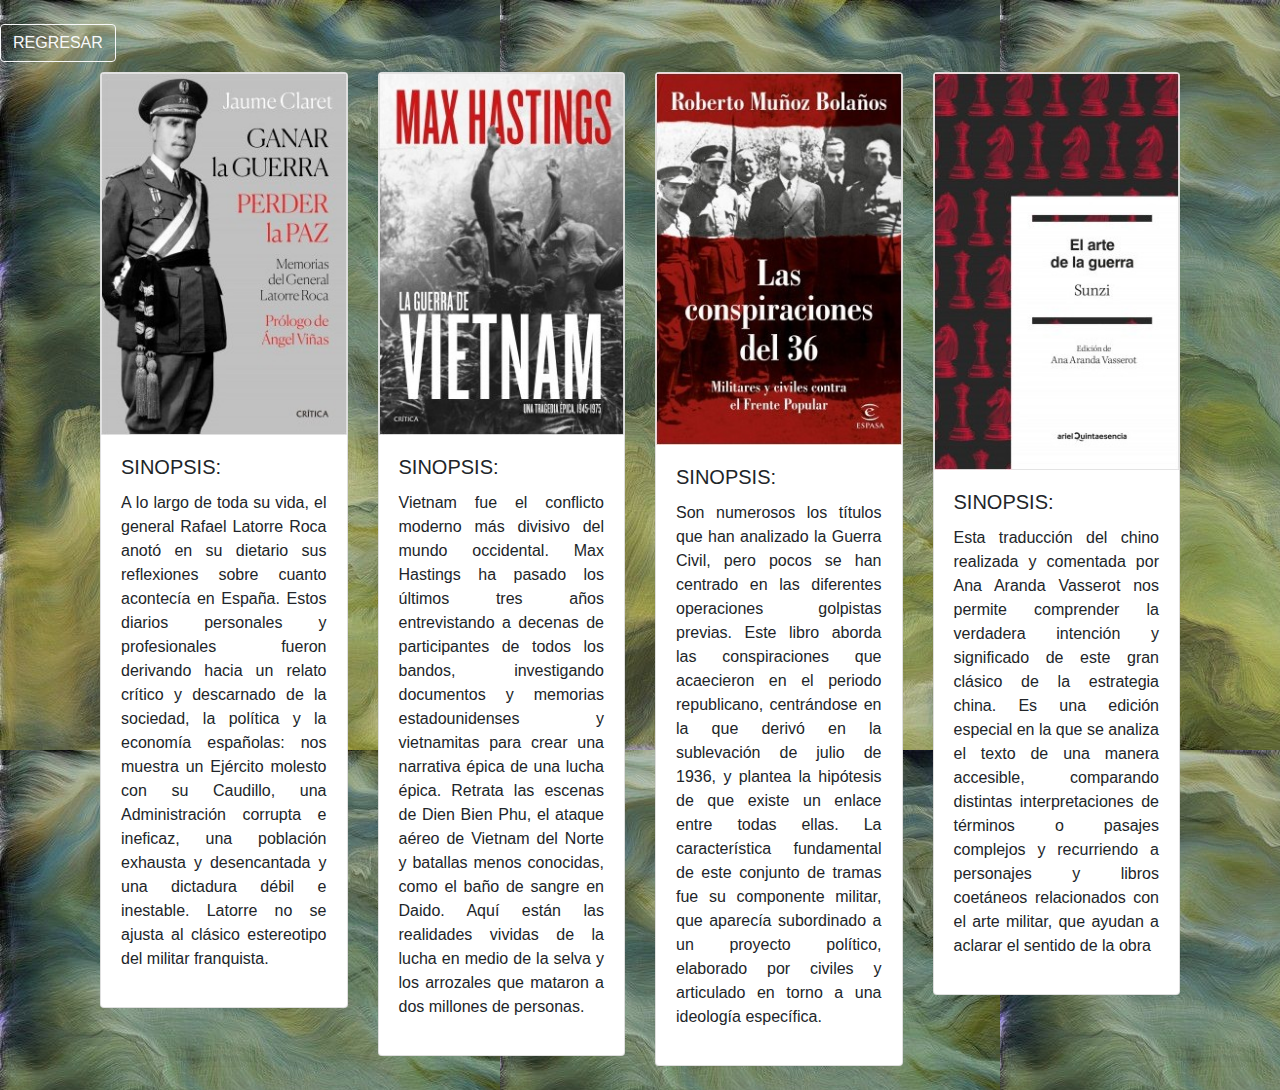
<file: militar.html>
<!DOCTYPE html>
<html lang="en">
<head>
    <meta charset="UTF-8">
    <meta name="viewport" content="width=device-width, initial-scale=1.0">
    <link rel="stylesheet" href="https://stackpath.bootstrapcdn.com/bootstrap/4.5.2/css/bootstrap.min.css" integrity="sha384-JcKb8q3iqJ61gNV9KGb8thSsNjpSL0n8PARn9HuZOnIxN0hoP+VmmDGMN5t9UJ0Z" crossorigin="anonymous">
    <title>Document</title>
</head>
<body background="img/fondo-9.jpg">
  <br>
  <a class="btn btn btn-outline-light" href="biblioteca.html">REGRESAR</a>
    <div class="container principal" style="margin-top: 10px">
    <div class="col align-self-center">
    <div class="row row-cols-1 row-cols-md-4">
        <div class="col mb-4">
          <div class="card" >
           <a href="https://static0planetadelibroscom.cdnstatics.com/libros_contenido_extra/41/40810_Ganar_la_guerra_perder_la_paz.pdf"><img src="img/portada_ganar.jpg" class="card-img-top" alt="..."></a>
            
           <div class="card-body">
              <h5 class="card-title">SINOPSIS:</h5>
              <p class=" text-justify">A lo largo de toda su vida, el general Rafael Latorre Roca anotó en su dietario sus reflexiones sobre cuanto acontecía en España. Estos diarios personales y profesionales fueron derivando hacia un relato crítico y descarnado de la sociedad, la política y la economía españolas: nos muestra un Ejército molesto con su Caudillo, una Administración corrupta e ineficaz, una población exhausta y desencantada y una dictadura débil e inestable. Latorre no se ajusta al clásico estereotipo del militar franquista.</p>
            </div>
          </div>
        </div>
        <div class="col mb-4">
          <div class="card">
            <a href="https://static0planetadelibroscom.cdnstatics.com/libros_contenido_extra/41/40773_T_%20La%20guerra%20de%20Vietnam.pdf"> <img src="img/portada_vietnam.jpg" class="card-img-top" alt="..."></a>
        
            <div class="card-body">
              <h5 class="card-title">SINOPSIS:</h5>
              <p class=" text-justify">Vietnam fue el conflicto moderno más divisivo del mundo occidental. Max Hastings ha pasado los últimos tres años entrevistando a decenas de participantes de todos los bandos, investigando documentos y memorias estadounidenses y vietnamitas para crear una narrativa épica de una lucha épica. Retrata las escenas de Dien Bien Phu, el ataque aéreo de Vietnam del Norte y batallas menos conocidas, como el baño de sangre en Daido. Aquí están las realidades vividas de la lucha en medio de la selva y los arrozales que mataron a dos millones de personas.</p>
            </div>
          </div>
        </div>
        <div class="col mb-4">
          <div class="card">
            <a href="https://static0planetadelibroscom.cdnstatics.com/libros_contenido_extra/41/40891_Las_Conspiraciones_Del_36.pdf"><img src="img/portada_conspiraciones.jpg" class="card-img-top" alt="..."></a>
            
            <div class="card-body">
              <h5 class="card-title">SINOPSIS:</h5>
              <p class="text-justify">Son numerosos los títulos que han analizado la Guerra Civil, pero pocos se han centrado en las diferentes operaciones golpistas previas. Este libro aborda las conspiraciones que acaecieron en el periodo republicano, centrándose en la que derivó en la sublevación de julio de 1936, y plantea la hipótesis de que existe un enlace entre todas ellas. La característica fundamental de este conjunto de tramas fue su componente militar, que aparecía subordinado a un proyecto político, elaborado por civiles y articulado en torno a una ideología específica. </p>
            </div>
          </div>
        </div>
        <div class="col mb-4">
          <div class="card">
            <a href="https://static0planetadelibroscom.cdnstatics.com/libros_contenido_extra/41/40039_El_arte_de_la_guerra.pdf"><img src="img/portada_elarte.jpg" class="card-img-top" alt="..."></a>
            
            <div class="card-body">
              <h5 class="card-title">SINOPSIS:</h5>
              <p class="text-justify">Esta traducción del chino realizada y comentada por Ana Aranda Vasserot nos permite comprender la verdadera intención y significado de este gran clásico de la estrategia china. Es una edición especial en la que se analiza el texto de una manera accesible, comparando distintas interpretaciones de términos o pasajes complejos y recurriendo a personajes y libros coetáneos relacionados con el arte militar, que ayudan a aclarar el sentido de la obra</p>
            </div>
          </div>
        </div>
      </div>
    </div>
    </div>
      
</body>
</html>
</file>
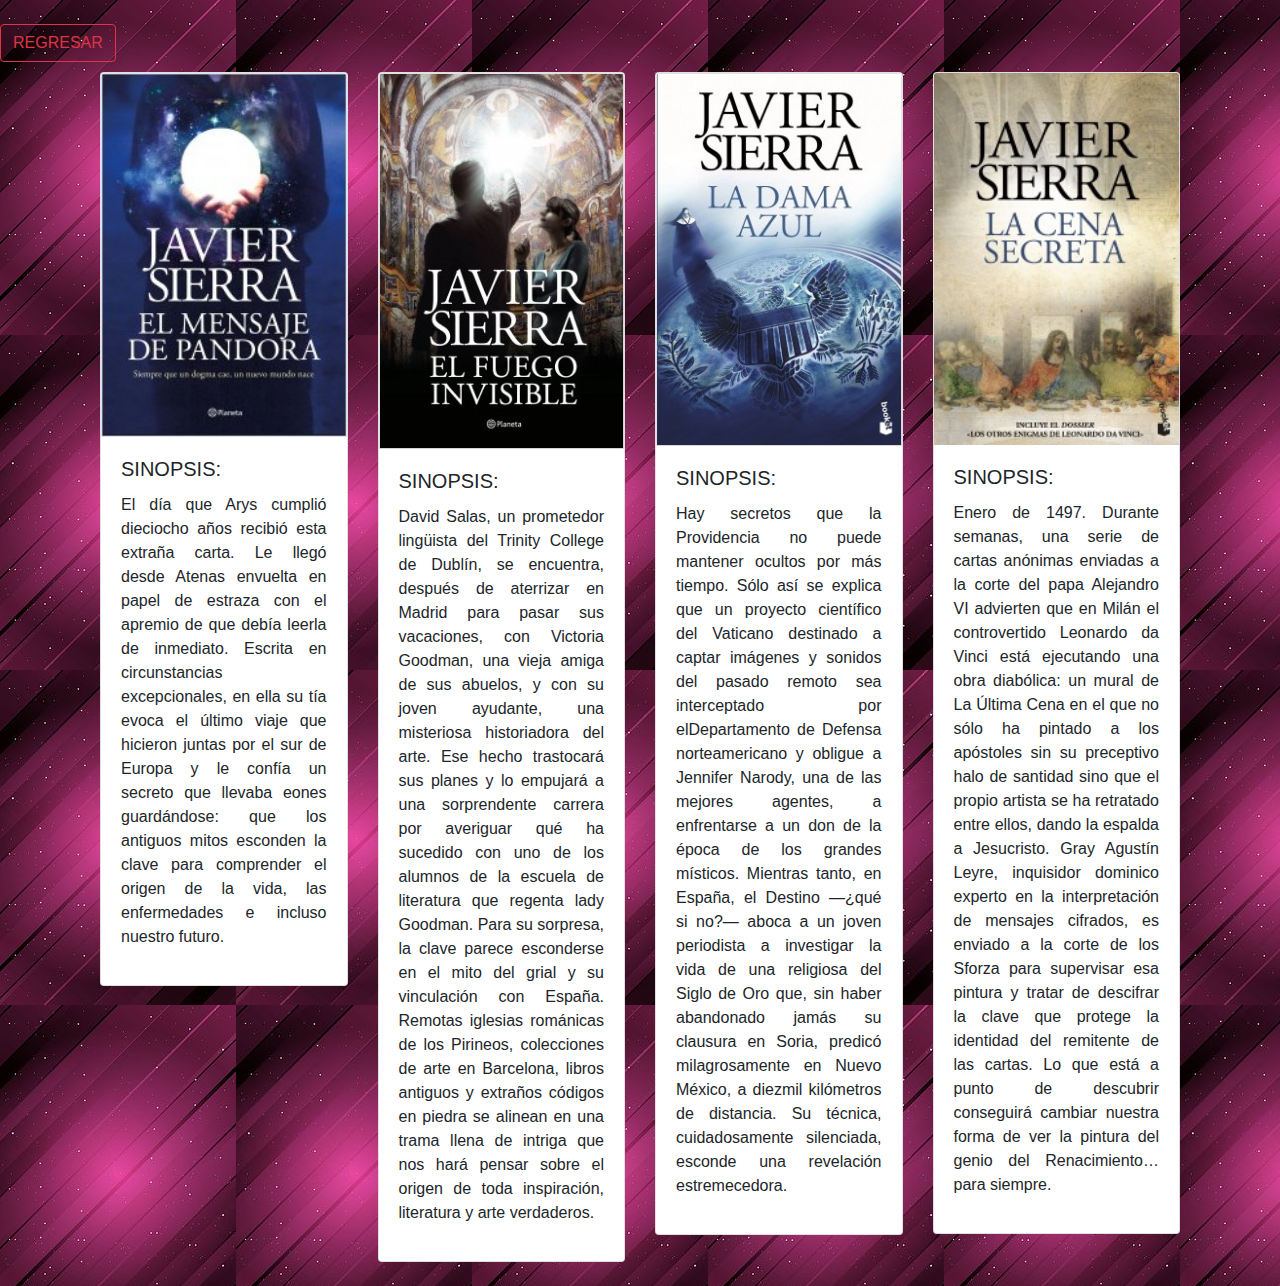
<file: narrativo.html>
<!DOCTYPE html>
<html lang="en">
<head>
    <meta charset="UTF-8">
    <meta name="viewport" content="width=device-width, initial-scale=1.0">
    <link rel="stylesheet" href="https://stackpath.bootstrapcdn.com/bootstrap/4.5.2/css/bootstrap.min.css" integrity="sha384-JcKb8q3iqJ61gNV9KGb8thSsNjpSL0n8PARn9HuZOnIxN0hoP+VmmDGMN5t9UJ0Z" crossorigin="anonymous">
    <title>Document</title>
</head>
<body background="img/fon.jpg">
  <br>
  <a class="btn btn btn-outline-danger" href="biblioteca.html">REGRESAR</a>
    <div class="container principal" style="margin-top: 10px">
    <div class="col align-self-center">
    <div class="row row-cols-1 row-cols-md-4">
        <div class="col mb-4">
          <div class="card" >
           <a href="https://static0planetadelibroscom.cdnstatics.com/libros_contenido_extra/44/43496_1_El_mensaje_de_Pandora_(1).pdf"><img src="img/portada_el-mensaje.jpg" class="card-img-top" alt="..."></a>
            
           <div class="card-body">
              <h5 class="card-title">SINOPSIS:</h5>
              <p class=" text-justify">El día que Arys cumplió dieciocho años recibió esta extraña carta. Le llegó desde Atenas envuelta en papel de estraza con el apremio de que debía leerla de inmediato. Escrita en circunstancias excepcionales, en ella su tía evoca el último viaje que hicieron juntas por el sur de Europa y le confía un secreto que llevaba eones guardándose: que los antiguos mitos esconden la clave para comprender el origen de la vida, las enfermedades e incluso nuestro futuro. </p>
            </div>
          </div>
        </div>
        <div class="col mb-4">
          <div class="card">
            <a href="https://static0planetadelibroscom.cdnstatics.com/libros_contenido_extra/39/38946_El_fuego_invisible.pdf"> <img src="img/portada_el-fuego.jpg" class="card-img-top" alt="..."></a>
        
            <div class="card-body">
              <h5 class="card-title">SINOPSIS:</h5>
              <p class=" text-justify"> David Salas, un prometedor lingüista del Trinity College de Dublín, se encuentra, después de aterrizar en Madrid para pasar sus vacaciones, con Victoria Goodman, una vieja amiga de sus abuelos, y con su joven ayudante, una misteriosa historiadora del arte. Ese hecho trastocará sus planes y lo empujará a una sorprendente carrera por averiguar qué ha sucedido con uno de los alumnos de la escuela de literatura que regenta lady Goodman. Para su sorpresa, la clave parece esconderse en el mito del grial y su vinculación con España.
                Remotas iglesias románicas de los Pirineos, colecciones de arte en Barcelona, libros antiguos y extraños códigos en piedra se alinean en una trama llena de intriga que nos hará pensar sobre el origen de toda inspiración, literatura y arte verdaderos.</p>
            </div>
          </div>
        </div>
        <div class="col mb-4">
          <div class="card">
            <a href="https://static0planetadelibroscom.cdnstatics.com/libros_contenido_extra/39/38730_La_Dama_Azul.pdf"><img src="img/portada_la-dama-azul.jpg" class="card-img-top" alt="..."></a>
            
            <div class="card-body">
              <h5 class="card-title">SINOPSIS:</h5>
              <p class="text-justify">Hay secretos que la Providencia no puede mantener ocultos por más tiempo. Sólo así se explica que un pro­yecto científico del Vaticano destinado a captar imágenes y sonidos del pasado remoto sea interceptado por elDepartamento de Defensa norteamericano y obligue a Jennifer Narody, una de las mejores agentes, a enfrentar­se a un don de la época de los grandes místicos. Mientras tanto, en España, el Destino —¿qué si no?— aboca a un joven periodista a investigar la vida de una religiosa del Siglo de Oro que, sin haber abandonado jamás su clausura en Soria, predicó milagrosamente en Nuevo México, a diezmil kilómetros de distancia. Su técnica, cuidadosamente silenciada, esconde una revelación estremecedora.</p>
            </div>
          </div>
        </div>
        <div class="col mb-4">
          <div class="card">
            <a href="https://static0planetadelibroscom.cdnstatics.com/libros_contenido_extra/29/28891_La_cena_secreta.pdf"><img src="img/portada_la-cena-secreta.jpg" class="card-img-top" alt="..."></a>
            
            <div class="card-body">
              <h5 class="card-title">SINOPSIS:</h5>
              <p class="text-justify">Enero de 1497. Durante semanas, una serie de cartas anónimas enviadas a la corte del papa Alejandro VI advierten que en Milán el controvertido Leonardo da Vinci está ejecutando una obra diabólica: un mural de La Última Cena en el que no sólo ha pintado a los apóstoles sin su preceptivo halo de santidad sino que el propio artista se ha retratado entre ellos, dando la espalda a Jesucristo.

                Gray Agustín Leyre, inquisidor dominico experto en la interpretación de mensajes cifrados, es enviado a la corte de los Sforza para supervisar esa pintura y tratar de descifrar la clave que protege la identidad del remitente de las cartas. Lo que está a punto de descubrir conseguirá cambiar nuestra forma de ver la pintura del genio del Renacimiento… para siempre.</p>
            </div>
          </div>
        </div>
      </div>
    </div>
    </div>
      
</body>
</html>
</file>
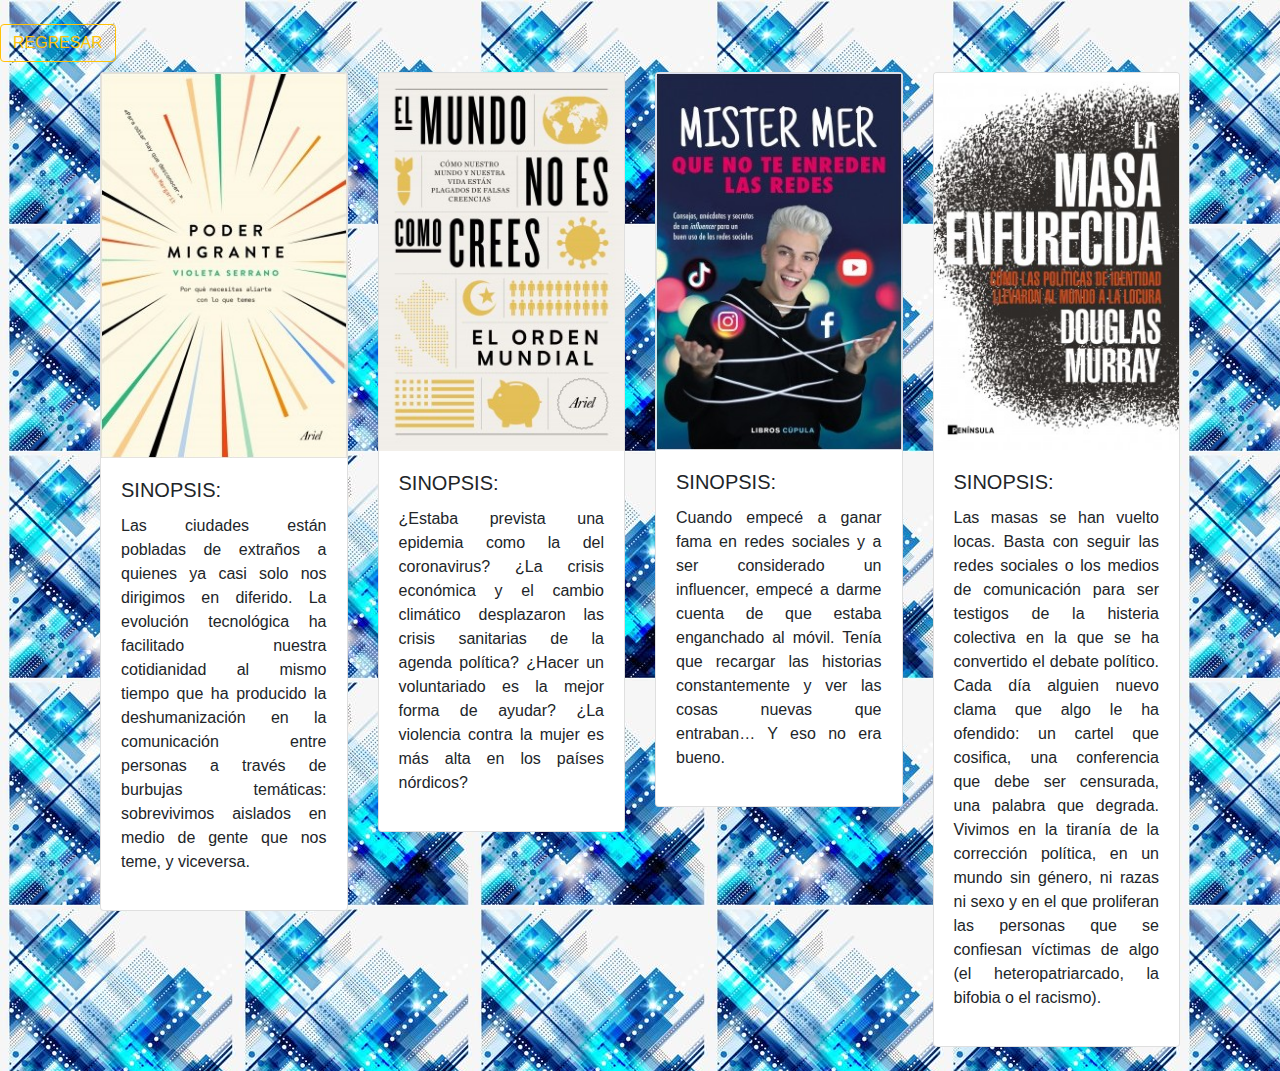
<file: social.html>
<!DOCTYPE html>
<html lang="en">
<head>
    <meta charset="UTF-8">
    <meta name="viewport" content="width=device-width, initial-scale=1.0">
    <link rel="stylesheet" href="https://stackpath.bootstrapcdn.com/bootstrap/4.5.2/css/bootstrap.min.css" integrity="sha384-JcKb8q3iqJ61gNV9KGb8thSsNjpSL0n8PARn9HuZOnIxN0hoP+VmmDGMN5t9UJ0Z" crossorigin="anonymous">
    <title>Document</title>
</head>
<body background="img/fondo 7.jpg">
  <br>
  <a class="btn btn btn-outline-warning" href="biblioteca.html">REGRESAR</a>
    <div class="container principal" style="margin-top: 10px">
    <div class="col align-self-center">
    <div class="row row-cols-1 row-cols-md-4">
        <div class="col mb-4">
          <div class="card" >
           <a href="https://static0planetadelibroscom.cdnstatics.com/libros_contenido_extra/45/44568_Poder_migrante.pdf"><img src="img/portada_poder.jpg" class="card-img-top" alt="..."></a>
            
           <div class="card-body">
              <h5 class="card-title">SINOPSIS:</h5>
              <p class=" text-justify">Las ciudades están pobladas de extraños a quienes ya casi solo nos dirigimos en diferido. La evolución tecnológica ha facilitado nuestra cotidianidad al mismo tiempo que ha producido la deshumanización en la comunicación entre personas a través de burbujas temáticas: sobrevivimos aislados en medio de gente que nos teme, y viceversa.</p>
            </div>
          </div>
        </div>
        <div class="col mb-4">
          <div class="card">
            <a href="https://static0planetadelibroscom.cdnstatics.com/libros_contenido_extra/44/43940_1_Fragmento_El_mundo_no_es_como_crees.pdf"> <img src="img/portada_el-mundo.jpg" class="card-img-top" alt="..."></a>
        
            <div class="card-body">
              <h5 class="card-title">SINOPSIS:</h5>
              <p class=" text-justify">¿Estaba prevista una epidemia como la del coronavirus? ¿La crisis económica y el cambio climático desplazaron las crisis sanitarias de la agenda política? ¿Hacer un voluntariado es la mejor forma de ayudar? ¿La violencia contra la mujer es más alta en los países nórdicos?</p>
            </div>
          </div>
        </div>
        <div class="col mb-4">
          <div class="card">
            <a href="https://static0planetadelibroscom.cdnstatics.com/libros_contenido_extra/44/43540_Que_no_te_enreden_las_redes.pdf"><img src="img/portada_enreden.jpg" class="card-img-top" alt="..."></a>
            
            <div class="card-body">
              <h5 class="card-title">SINOPSIS:</h5>
              <p class="text-justify">Cuando empecé a ganar fama en redes sociales y a ser considerado un influencer, empecé a darme cuenta de que estaba enganchado al móvil. Tenía que recargar las historias constantemente y ver las cosas nuevas que entraban… Y eso no era bueno.</p>
            </div>
          </div>
        </div>
        <div class="col mb-4">
          <div class="card">
            <a href="https://static0planetadelibroscom.cdnstatics.com/libros_contenido_extra/45/44045_La_masa_enfurecida.pdf"><img src="img/portada_la-masa.jpg" class="card-img-top" alt="..."></a>
            
            <div class="card-body">
              <h5 class="card-title">SINOPSIS:</h5>
              <p class="text-justify">Las masas se han vuelto locas. Basta con seguir las redes sociales o los medios de comunicación para ser testigos de la histeria colectiva en la que se ha convertido el debate político. Cada día alguien nuevo clama que algo le ha ofendido: un cartel que cosifica, una conferencia que debe ser censurada, una palabra que degrada. Vivimos en la tiranía de la corrección política, en un mundo sin género, ni razas ni sexo y en el que proliferan las personas que se confiesan víctimas de algo (el heteropatriarcado, la bifobia o el racismo).</p>
            </div>
          </div>
        </div>
      </div>
    </div>
    </div>
      
</body>
</html>
</file>
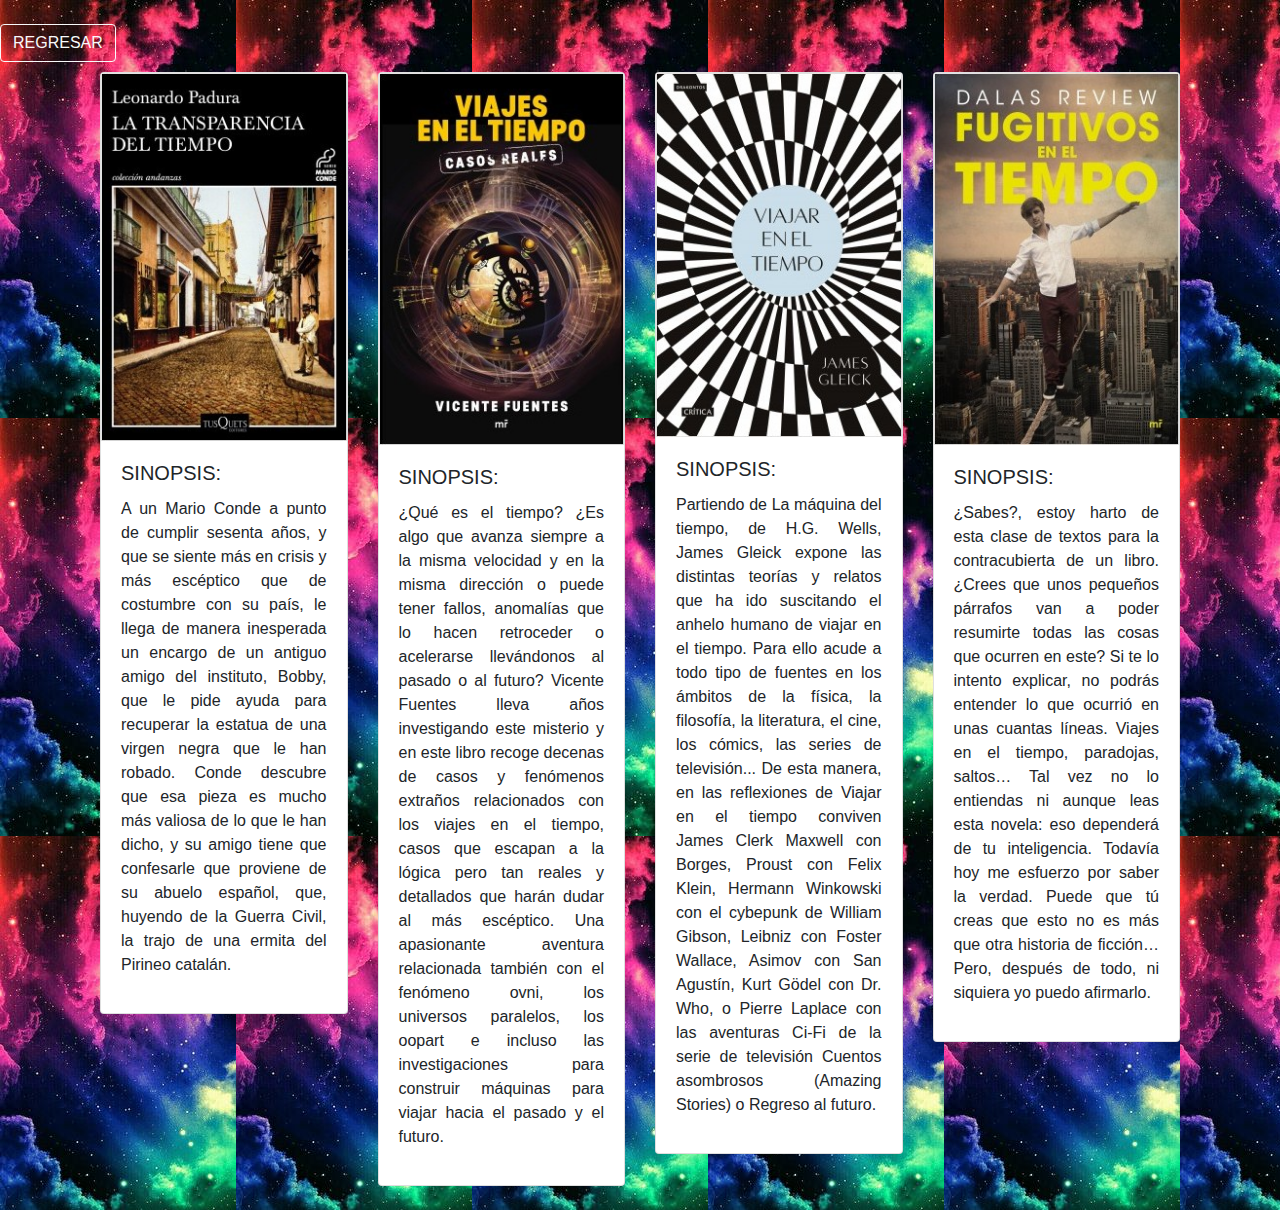
<file: viajes.html>
<!DOCTYPE html>
<html lang="en">
<head>
    <meta charset="UTF-8">
    <meta name="viewport" content="width=device-width, initial-scale=1.0">
    <link rel="stylesheet" href="https://stackpath.bootstrapcdn.com/bootstrap/4.5.2/css/bootstrap.min.css" integrity="sha384-JcKb8q3iqJ61gNV9KGb8thSsNjpSL0n8PARn9HuZOnIxN0hoP+VmmDGMN5t9UJ0Z" crossorigin="anonymous">
    <title>Document</title>
</head>
<body background="img/fondo-10.jpg">
  <br>
  <a class="btn btn btn-outline-light" href="biblioteca.html">REGRESAR</a>
    <div class="container principal" style="margin-top: 10px">
    <div class="col align-self-center">
    <div class="row row-cols-1 row-cols-md-4">
        <div class="col mb-4">
          <div class="card" >
           <a href="https://static0planetadelibroscom.cdnstatics.com/libros_contenido_extra/38/37197_La_transparencia_del_tiempo.pdf"><img src="img/portada_transparencia.jpg" class="card-img-top" alt="..."></a>
            
           <div class="card-body">
              <h5 class="card-title">SINOPSIS:</h5>
              <p class=" text-justify">A un Mario Conde a punto de cumplir sesenta años, y que se siente más en crisis y más escéptico que de costumbre con su país, le llega de manera inesperada un encargo de un antiguo amigo del instituto, Bobby, que le pide ayuda para recuperar la estatua de una virgen negra que le han robado. Conde descubre que esa pieza es mucho más valiosa de lo que le han dicho, y su amigo tiene que confesarle que proviene de su abuelo español, que, huyendo de la Guerra Civil, la trajo de una ermita del Pirineo catalán.</p>
            </div>
          </div>
        </div>
        <div class="col mb-4">
          <div class="card">
            <a href="https://static0planetadelibroscom.cdnstatics.com/libros_contenido_extra/32/31740_Viajes_en_el_tiempo.pdf"> <img src="img/portada_viajes.jpg" class="card-img-top" alt="..."></a>
        
            <div class="card-body">
              <h5 class="card-title">SINOPSIS:</h5>
              <p class=" text-justify">¿Qué es el tiempo? ¿Es algo que avanza siempre a la misma velocidad y en la misma dirección o puede tener fallos, anomalías que lo hacen retroceder o acelerarse llevándonos al pasado o al futuro? Vicente Fuentes lleva años investigando este misterio y en este libro recoge decenas de casos y fenómenos extraños relacionados con los viajes en el tiempo, casos que escapan a la lógica pero tan reales y detallados que harán dudar al más escéptico. Una apasionante aventura relacionada también con el fenómeno ovni, los universos paralelos, los oopart e incluso las investigaciones para construir máquinas para viajar hacia el pasado y el futuro.</p>
            </div>
          </div>
        </div>
        <div class="col mb-4">
          <div class="card">
            <a href="https://static0planetadelibroscom.cdnstatics.com/libros_contenido_extra/36/35144_Viajar_en_el_tiempo.pdf"><img src="img/portada_viajar.jpg" class="card-img-top" alt="..."></a>
            
            <div class="card-body">
              <h5 class="card-title">SINOPSIS:</h5>
              <p class="text-justify">Partiendo de La máquina del tiempo, de H.G. Wells, James Gleick expone las distintas teorías y relatos que ha ido suscitando el anhelo humano de viajar en el tiempo. Para ello acude a todo tipo de fuentes en los ámbitos de la física, la filosofía, la literatura, el cine, los cómics, las series de televisión... De esta manera, en las reflexiones de Viajar en el tiempo conviven James Clerk Maxwell con Borges, Proust con Felix Klein, Hermann Winkowski con el cybepunk de William Gibson, Leibniz con Foster Wallace, Asimov con San Agustín, Kurt Gödel con Dr. Who, o Pierre Laplace con las aventuras Ci-Fi de la serie de televisión Cuentos asombrosos (Amazing Stories) o Regreso al futuro.</p>
            </div>
          </div>
        </div>
        <div class="col mb-4">
          <div class="card">
            <a href="https://static0planetadelibroscom.cdnstatics.com/libros_contenido_extra/32/31339_Fugitivos_En_El_Tiempo.pdf"><img src="img/portada_fugitivos.jpg" class="card-img-top" alt="..."></a>
            
            <div class="card-body">
              <h5 class="card-title">SINOPSIS:</h5>
              <p class="text-justify">¿Sabes?, estoy harto de esta clase de textos para la contracubierta de un libro. ¿Crees que unos pequeños párrafos van a poder resumirte todas las cosas que ocurren en este? Si te lo intento explicar, no podrás entender lo que ocurrió en unas cuantas líneas. Viajes en el tiempo, paradojas, saltos… Tal vez no lo entiendas ni aunque leas esta novela: eso dependerá de tu inteligencia.  
                Todavía hoy me esfuerzo por saber la verdad. Puede que tú creas que esto no es más que otra historia de ficción… Pero, después de todo, ni siquiera yo puedo afirmarlo.</p>
            </div>
          </div>
        </div>
      </div>
    </div>
    </div>
      
</body>
</html>
</file>
